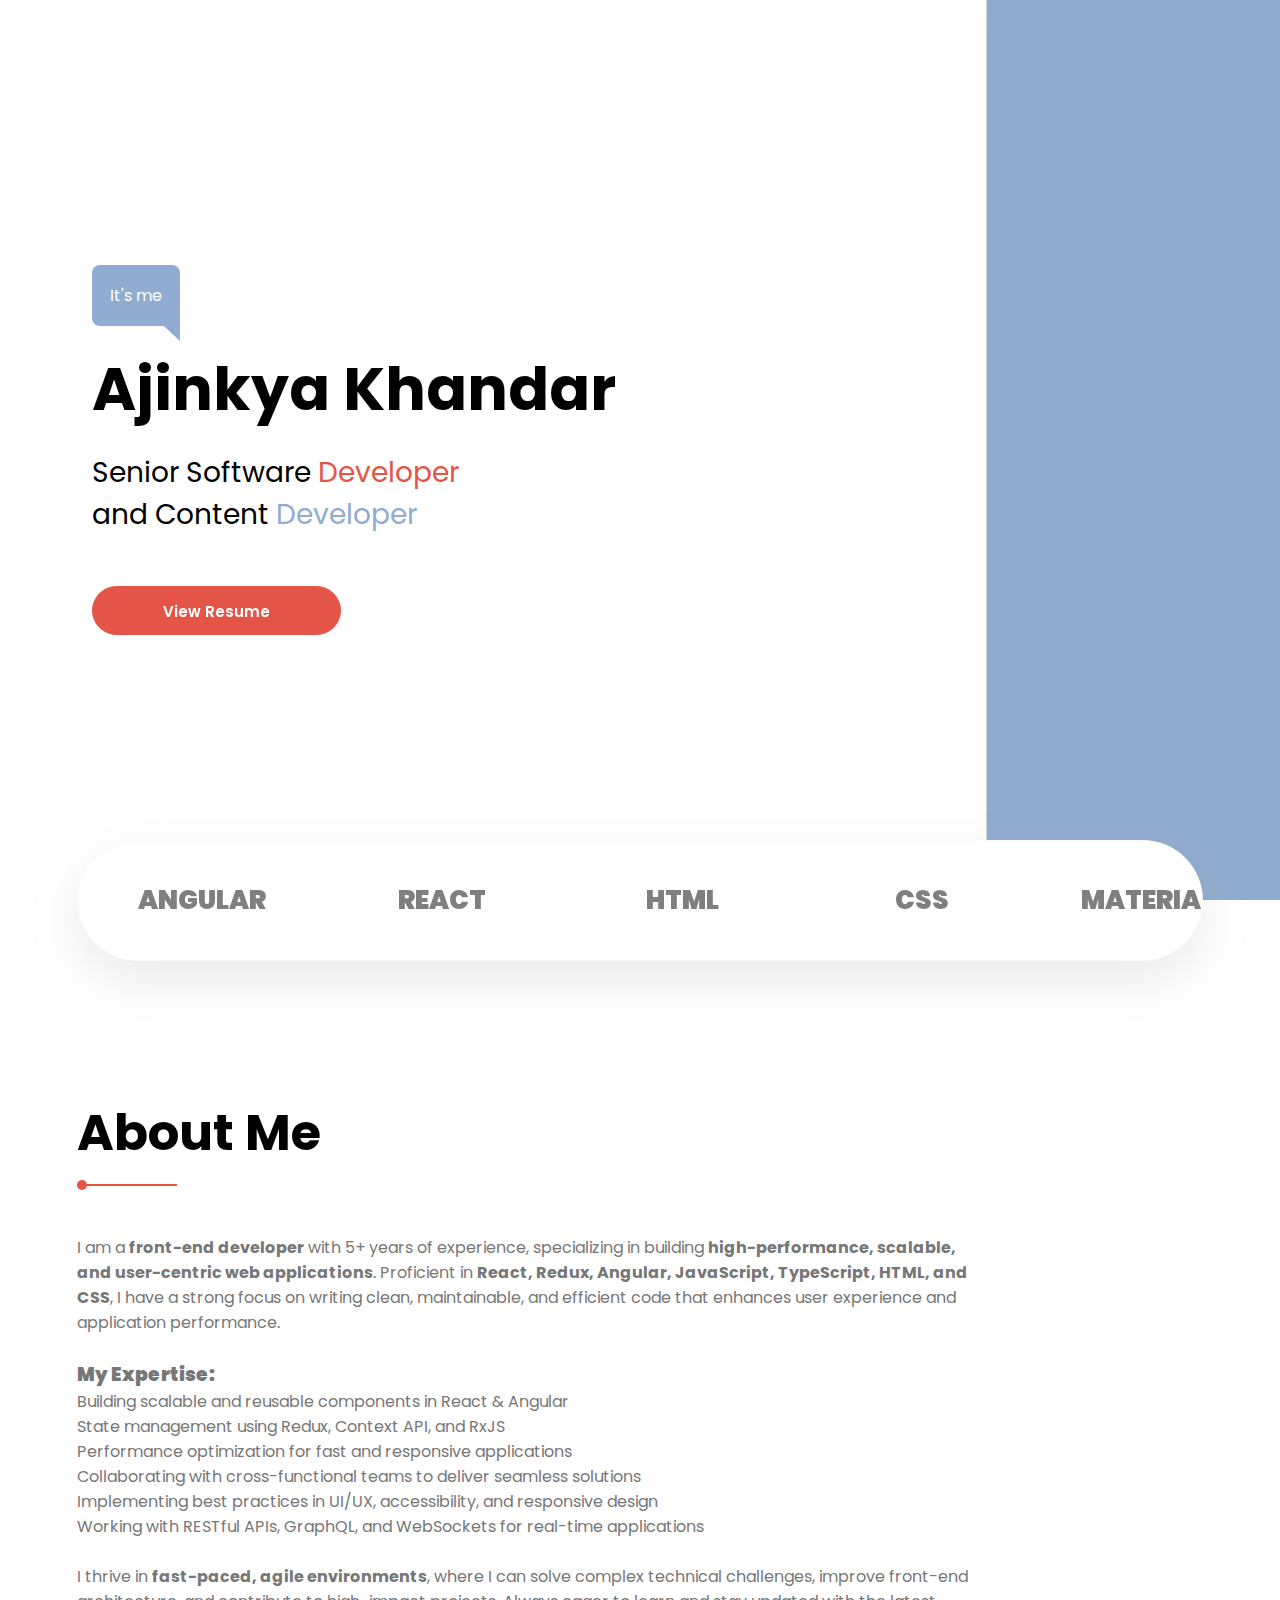
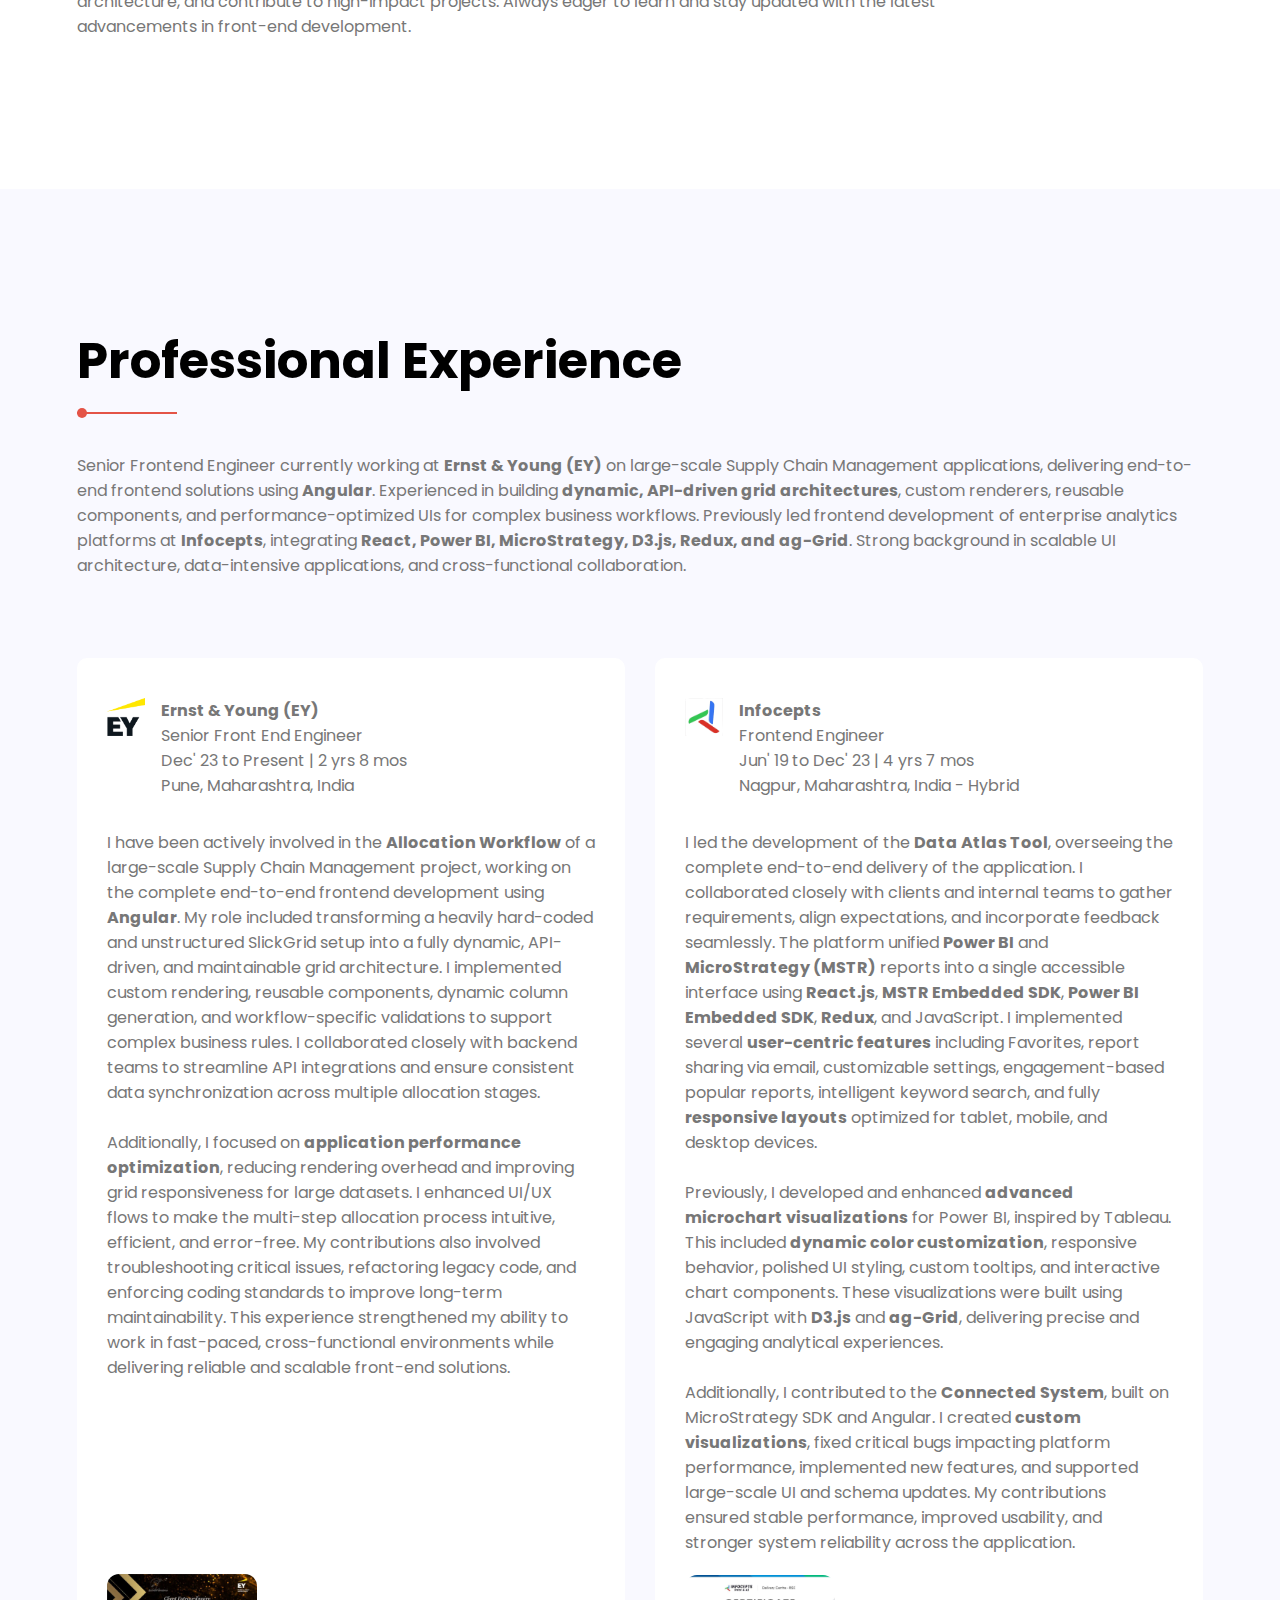
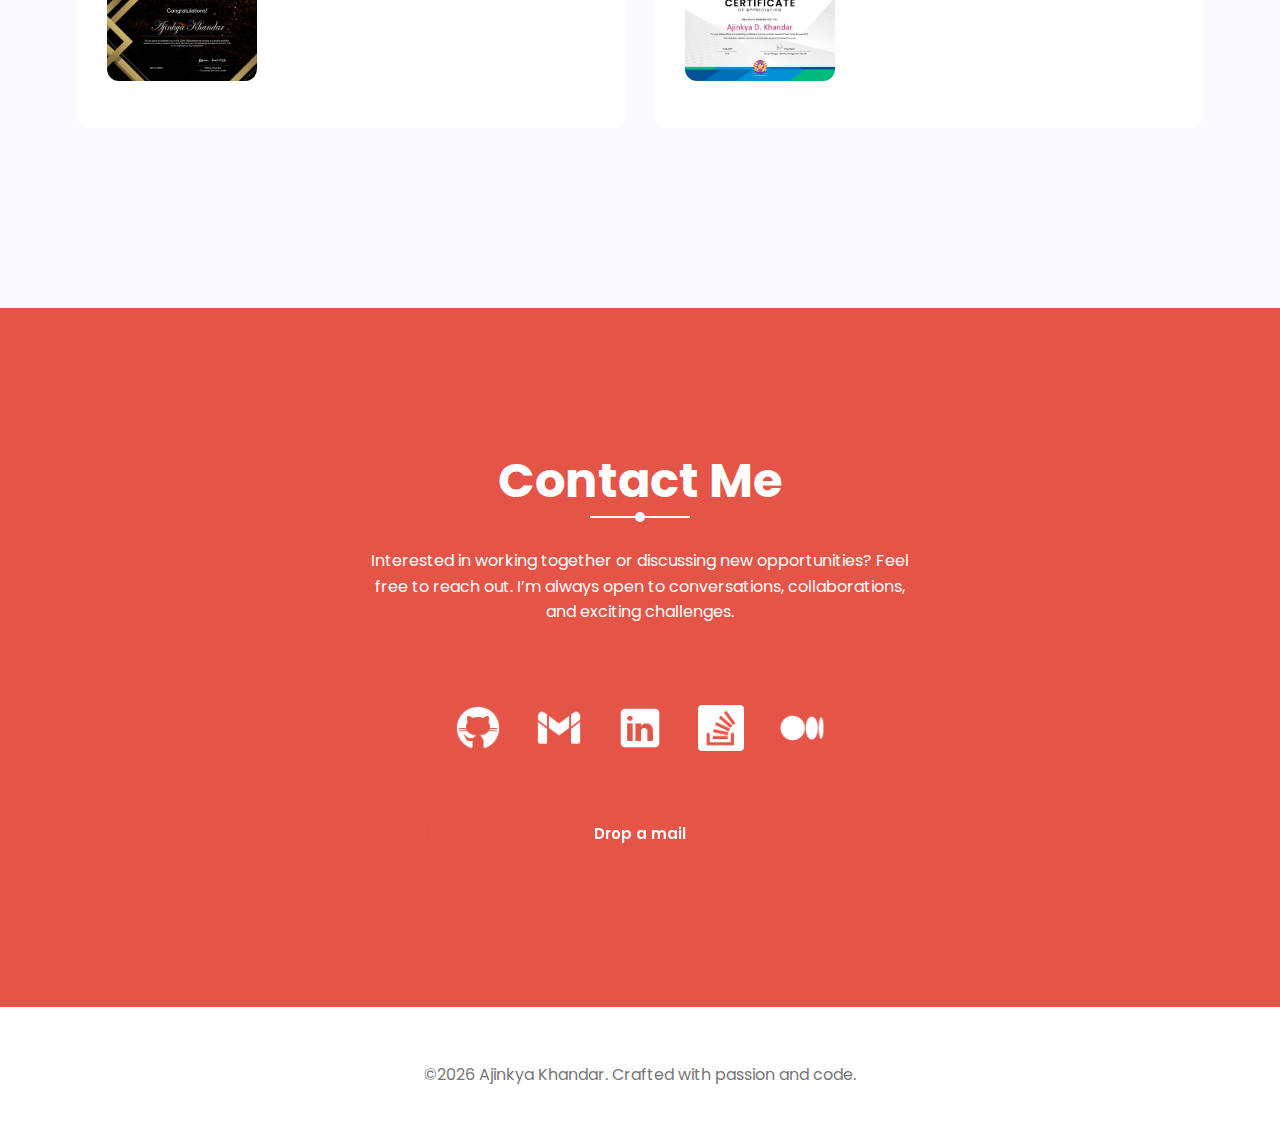
<file: index.html>
<!DOCTYPE html>
<html lang="en">

<head>
	<meta charset="UTF-8">
	<meta name="viewport" content="width=device-width, initial-scale=1.0">
	<!-- Font Family -->
	<!-- <link rel="preconnect" href="https://fonts.googleapis.com">
	<link rel="preconnect" href="https://fonts.gstatic.com" crossorigin>
	<link href="https://fonts.googleapis.com/css2?family=Cedarville+Cursive&family=Handlee&display=swap"
		rel="stylesheet"> -->
	<title>Ajinkya Khandar</title>
	<link rel="icon" href="./assets/favicon.ico" type="image/x-icon">

	<link href="https://fonts.googleapis.com/css2?family=Poppins:wght@100;200;300;400;500;600;700;800;900&display=swap"
		rel="stylesheet">

	<!-- Style Sheet -->
	<link rel="stylesheet" href="./css/Header.css" />
	<link rel="stylesheet" href="./css/Index.css" />
	<link rel="stylesheet" href="./css/Brand.css" />
	<link rel="stylesheet" href="./css/About.css" />
	<link rel="stylesheet" href="./css/Job.css" />
	<link rel="stylesheet" href="./css/Contact.css" />
	<link rel="stylesheet" href="./css/btn_animation.css" />

	<!-- Javascropt Files -->
	<script src="./script/animation.js"></script>
	<!-- GSAP -->
	<!-- <script defer src="https://cdnjs.cloudflare.com/ajax/libs/gsap/3.12.5/gsap.min.js"></script>
    <script defer src="https://cdnjs.cloudflare.com/ajax/libs/gsap/3.12.5/ScrollTrigger.min.js"></script>
	<script defer src="./script/gsap-animations.js"></script> -->

	<title>Document</title>
</head>

<body>
	<!-- Header -->
	<section class="home-banner-area">
		<div class="container">
			<div class="banner-content">
				<div class="me">It's me
				</div>
				<h1 class="wow">Ajinkya Khandar</h1>

				<div class="designation">
					Senior Software
					<span class="designer">Developer</span>
					and Content
					<span class="developer">Developer</span>
				</div>

				<a href="https://drive.google.com/file/d/1u7GvkKfrP6Xd6WEv1FZvdfN7YwJgW5SY/view?usp=sharing"
					class="primary-btn" target="_blank" data-text="View Resume">
					<span>V</span>
					<span>i</span>
					<span>e</span>
					<span>w</span>
					<span> </span>
					<span>R</span>
					<span>e</span>
					<span>s</span>
					<span>u</span>
					<span>m</span>
					<span>e</span>
				</a>
			</div>
			<div class="banner-img">
				<img class="img-fluid" src="./assets/banner-img-5.png" alt="">
			</div>
		</div>
	</section>

	<!-- Brand Area -->
	<section class="brands-area">
		<div class="container">
			<div class="brand-wrap">
				<div class="owl-stage">
					<div class="owl-item">ANGULAR</div>
					<div class="owl-item">REACT</div>
					<div class="owl-item">HTML</div>
					<div class="owl-item">CSS</div>
					<div class="owl-item">MATERIAL UI</div>
					<div class="owl-item">PRIMENG</div>
					<div class="owl-item">NODE.JS</div>
					<div class="owl-item">RXJS</div>
					<div class="owl-item">NGRX</div>
					<div class="owl-item">TAILWIND.CSS</div>
					<div class="owl-item">AG-GRID</div>
					<div class="owl-item">MSTR.SDK</div>
					<div class="owl-item">SLICKGRID</div>
					<div class="owl-item">HIGHCHARTS</div>
					<div class="owl-item">D3.JS</div>
					<div class="owl-item">POWERBI.SDK</div>
				</div>
			</div>
		</div>
	</section>

	<!-- About Area -->
	<section class="about-area section-gap">
		<div class="container">
			<div class="about-right">
				<div class="section-title">
					<h2>About Me</h2>
				</div>
				<div class="section-desc">
					<p class="job-subline">
						I am a <strong>front-end developer</strong> with 5+ years of experience,
						specializing in building <strong>high-performance, scalable, and user-centric web
							applications</strong>.
						Proficient in <strong>React, Redux, Angular, JavaScript, TypeScript, HTML, and CSS</strong>,
						I have a strong focus on writing clean, maintainable, and efficient code that enhances user
						experience and application performance.
					</p>
					<br />

					<h3><strong>My Expertise:</strong></h3>
					<ul>
						<li>Building scalable and reusable components in React & Angular</li>
						<li>State management using Redux, Context API, and RxJS</li>
						<li>Performance optimization for fast and responsive applications</li>
						<li>Collaborating with cross-functional teams to deliver seamless solutions</li>
						<li>Implementing best practices in UI/UX, accessibility, and responsive design</li>
						<li>Working with RESTful APIs, GraphQL, and WebSockets for real-time applications</li>
					</ul>

					<br />

					<p>
						I thrive in <strong>fast-paced, agile environments</strong>, where I can solve complex technical
						challenges,
						improve front-end architecture, and contribute to high-impact projects. Always eager to learn
						and stay updated
						with the latest advancements in front-end development.
					</p>
				</div>
			</div>
		</div>
	</section>

	<!-- Job History Area -->
	<section class="job-area section-gap ">
		<div class="container">
			<div class="job-wrap">
				<div class="section-title">
					<h2>Professional Experience</h2>
					<p> Senior Frontend Engineer currently working at <strong>Ernst &amp; Young (EY)</strong> on
						large-scale
						Supply Chain Management applications, delivering end-to-end frontend solutions using
						<strong>Angular</strong>. Experienced in building <strong>dynamic, API-driven grid
							architectures</strong>,
						custom renderers, reusable components, and performance-optimized UIs for complex business
						workflows.
						Previously led frontend development of enterprise analytics platforms at
						<strong>Infocepts</strong>,
						integrating <strong>React, Power BI, MicroStrategy, D3.js, Redux, and ag-Grid</strong>.
						Strong background in scalable UI architecture, data-intensive applications, and cross-functional
						collaboration.
					</p>
				</div>


				<div class="job-section">
					<div class="single-job">
						<div>
							<div class="single-job-top">
								<div class="top-left">
									<img src="./assets/EY_logo.png" alt="" class="experience-footer-company-logo" />
									<div class="job-desc">
										<h4>Ernst & Young (EY)</h4>
										<p>Senior Front End Engineer</p>
										<p id="exp1">Dec' 23 to Present</p>

										<p>Pune, Maharashtra, India</p>
									</div>
								</div>
								<div class="top-right">
									<!-- <a href="#" class="primary-btn" data-text="Dec' 23 to Present">
										<span>D</span>
										<span>e</span>
										<span>c</span>
										<span>'</span>
										<span>2</span>
										<span>3</span>
										<span> </span>
										<span>t</span>
										<span>o</span>
										<span> </span>
										<span>P</span>
										<span>r</span>
										<span>e</span>
										<span>s</span>
										<span>e</span>
										<span>n</span>
										<span>t</span>
									</a> -->
								</div>
							</div>
							<div class="job-footer">
								<span>
									I have been actively involved in the <strong>Allocation Workflow</strong> of a
									large-scale Supply Chain Management project, working on the complete end-to-end
									frontend
									development using <strong>Angular</strong>. My role included transforming a heavily
									hard-coded and unstructured SlickGrid setup into a fully dynamic, API-driven, and
									maintainable grid architecture. I implemented custom rendering, reusable components,
									dynamic column generation, and workflow-specific validations to support complex
									business
									rules. I collaborated closely with backend teams to streamline API integrations and
									ensure consistent data synchronization across multiple allocation stages.
									<br /><br />
									Additionally,
									I focused on <strong>application performance optimization</strong>, reducing
									rendering
									overhead and improving grid responsiveness for large datasets. I enhanced UI/UX
									flows to
									make the multi-step allocation process intuitive, efficient, and error-free. My
									contributions also involved troubleshooting critical issues, refactoring legacy
									code,
									and enforcing coding standards to improve long-term maintainability. This experience
									strengthened my ability to work in fast-paced, cross-functional environments while
									delivering reliable and scalable front-end solutions.
								</span>
							</div>
						</div>

						<a href="./assets/ey-certificate.jpg" target="_blank">
							<img src="./assets/ey-certificate.jpg" alt="Preview" class="preview-img" />
						</a>
					</div>

					<div class="single-job">
						<div class="single-job-top">
							<div class="top-left">
								<img src="./assets/InfoceptsLogo.png" alt="" class="experience-footer-company-logo" />
								<div class="job-desc">
									<h4>Infocepts</h4>
									<p>Frontend Engineer</p>
									<p id="exp2">Jun' 19 to Dec' 23</p>
									<p>Nagpur, Maharashtra, India - Hybrid</p>
								</div>
							</div>
							<div class="top-right">
								<!-- <a href="#" class="primary-btn" data-text="Jan' 21 to Dec' 23">
									<span>J</span>
									<span>a</span>
									<span>n</span>
									<span>'</span>
									<span>2</span>
									<span>1</span>
									<span> </span>
									<span>t</span>
									<span>o</span>
									<span> </span>
									<span>D</span>
									<span>e</span>
									<span>c</span>
									<span>'</span>
									<span>2</span>
									<span>3</span>
								</a> -->
							</div>
						</div>
						<div class="job-footer">
							<span>
								I led the development of the <strong>Data Atlas Tool</strong>, overseeing the complete
								end-to-end delivery of the application. I collaborated closely with clients and internal
								teams to gather requirements, align expectations, and incorporate feedback seamlessly.
								The platform unified <strong>Power BI</strong> and <strong>MicroStrategy (MSTR)</strong>
								reports into a single accessible interface using <strong>React.js</strong>, <strong>MSTR
									Embedded SDK</strong>, <strong>Power BI Embedded SDK</strong>,
								<strong>Redux</strong>, and JavaScript. I implemented several <strong>user-centric
									features</strong> including Favorites, report sharing via email, customizable
								settings, engagement-based popular reports, intelligent keyword search, and fully
								<strong>responsive layouts</strong> optimized for tablet, mobile, and desktop devices.
								<br /><br />
								Previously, I developed and enhanced <strong>advanced microchart visualizations</strong>
								for Power BI, inspired by Tableau. This included <strong>dynamic color
									customization</strong>, responsive behavior, polished UI styling, custom tooltips,
								and interactive chart components. These visualizations were built using JavaScript with
								<strong>D3.js</strong> and <strong>ag-Grid</strong>, delivering precise and engaging
								analytical experiences.
								<br /><br />
								Additionally, I contributed to the <strong>Connected System</strong>, built on
								MicroStrategy SDK and Angular. I created <strong>custom visualizations</strong>, fixed
								critical bugs impacting platform performance, implemented new features, and supported
								large-scale UI and schema updates. My contributions ensured stable performance, improved
								usability, and stronger system reliability across the application.
							</span>

							<div>
								<a href="./assets/infocepts-certificate.jpg" target="_blank">
									<img src="./assets/infocepts-certificate.jpg" alt="Preview" class="preview-img" />
								</a>
							</div>
						</div>
					</div>
				</div>
			</div>
		</div>
	</section>


	<!-- Tech Area -->
	<!-- <section class="section-gap">
		<div class="container">
			<div class="tech">
				<div>

					<img class="social-img-fluid" src="./assets/tech/angular.png" alt="angular">
					<img class="social-img-fluid" src="./assets/tech/react.png" alt="react">
					<img class="social-img-fluid" src="./assets/tech/nodejs.png" alt="nodejs">
					<img class="social-img-fluid" src="./assets/tech/rxjs.svg" alt="rxjs">
				</div>
				<div>

					<img class="social-img-fluid" src="./assets/tech/html5.png" alt="html5">
					<img class="social-img-fluid" src="./assets/tech/css3.png" alt="css3">
					<img class="social-img-fluid" src="./assets/tech/javascript.png" alt="javascript">
					<img class="social-img-fluid" src="./assets/tech/typescript.png" alt="typescript">
				</div>
				<div>

					<img class="social-img-fluid" src="./assets/tech/tailwind.png" alt="tailwind">
					<img class="social-img-fluid" src="./assets/tech/material.png" alt="material">
					<img class="social-img-fluid" src="./assets/tech/primeng.png" alt="primeng">
					<img class="social-img-fluid" src="./assets/tech/highcharts.png" alt="highcharts">
				</div>
				<div>
					<img class="social-img-fluid" src="./assets/tech/d3.svg.png" alt="d3">
					<img class="social-img-fluid" src="./assets/tech/aggrid.png" alt="aggrid">
					<img class="social-img-fluid" src="./assets/tech/slickgrid.png" alt="slickgrid">
					<img class="social-img-fluid" src="./assets/tech/powerbi.png" alt="powerbi">

				</div>
			</div>
		</div>
	</section> -->


	<!-- Contact Area -->
	<section class="contact-area section-gap">
		<div class="container">
			<div class="contact-main">
				<div class="contact-title">
					<h2>Contact Me</h2>
					<p>Interested in working together or discussing new opportunities? Feel free to reach out. I’m
						always open to conversations, collaborations, and exciting challenges.</p>
				</div>

				<div class="contact-subline">
					<div class="contact-box">
						<!-- <img class="social-img-fluid" src="./assets/social/github-logo-100.png" alt="github">
						<img class="social-img-fluid" src="./assets/social/gmail-100.png" alt="gmail">
						<img class="social-img-fluid" src="./assets/social/linkedin-100.png" alt="linkedin">
						<img class="social-img-fluid" src="./assets/social/medium-100.png" alt="medium">
						<img class="social-img-fluid" src="./assets/social/stack-overflow-100.png" alt="stack-overflow"> -->

						<a href="https://github.com/ajinkya-khandar" target="_blank" rel="noopener noreferrer">
							<img class="social-img-fluid" src="./assets/social/github-filled.png" alt="github">
						</a>

						<a href="mailto:khandarajinkya@gmail.com" target="_blank" rel="noopener noreferrer">
							<img class="social-img-fluid" src="./assets/social/gmail-filled.png" alt="gmail">
						</a>

						<a href="https://www.linkedin.com/in/ajinkya-khandar/" target="_blank"
							rel="noopener noreferrer">
							<img class="social-img-fluid" src="./assets/social/linkedin-filled.png" alt="linkedin">
						</a>

						<a href="https://stackoverflow.com/users/7654190/ajinkya-khandar" target="_blank"
							rel="noopener noreferrer">
							<img class="social-img-fluid" src="./assets/social/stack-overflow-filled.png"
								alt="stack-overflow">
						</a>

						<a href="https://medium.com/@khandarajinkya" target="_blank" rel="noopener noreferrer">
							<img class="social-img-fluid" src="./assets/social/medium-filled_3.png" alt="medium">
						</a>
					</div>
				</div>

				<a href="mailto:khandarajinkya@gmail.com" class="primary-btn btn-contact" data-text="Drop a mail">
					<span>k</span>
					<span>h</span>
					<span>a</span>
					<span>n</span>
					<span>d</span>
					<span>a</span>
					<span>r</span>
					<span>a</span>
					<span>j</span>
					<span>i</span>
					<span>n</span>
					<span>k</span>
					<span>y</span>
					<span>a</span>
					<span>@</span>
					<span>g</span>
					<span>m</span>
					<span>a</span>
					<span>i</span>
					<span>l</span>
					<span>.</span>
					<span>c</span>
					<span>o</span>
					<span>m</span>
				</a>
			</div>
	</section>

	<!-- Footer Area -->
	<section>
		<div class="footer-area">
			© <span id="year"></span>&nbsp;Ajinkya Khandar. Crafted with passion and code.
		</div>
	</section>
</body>

</html>
</file>
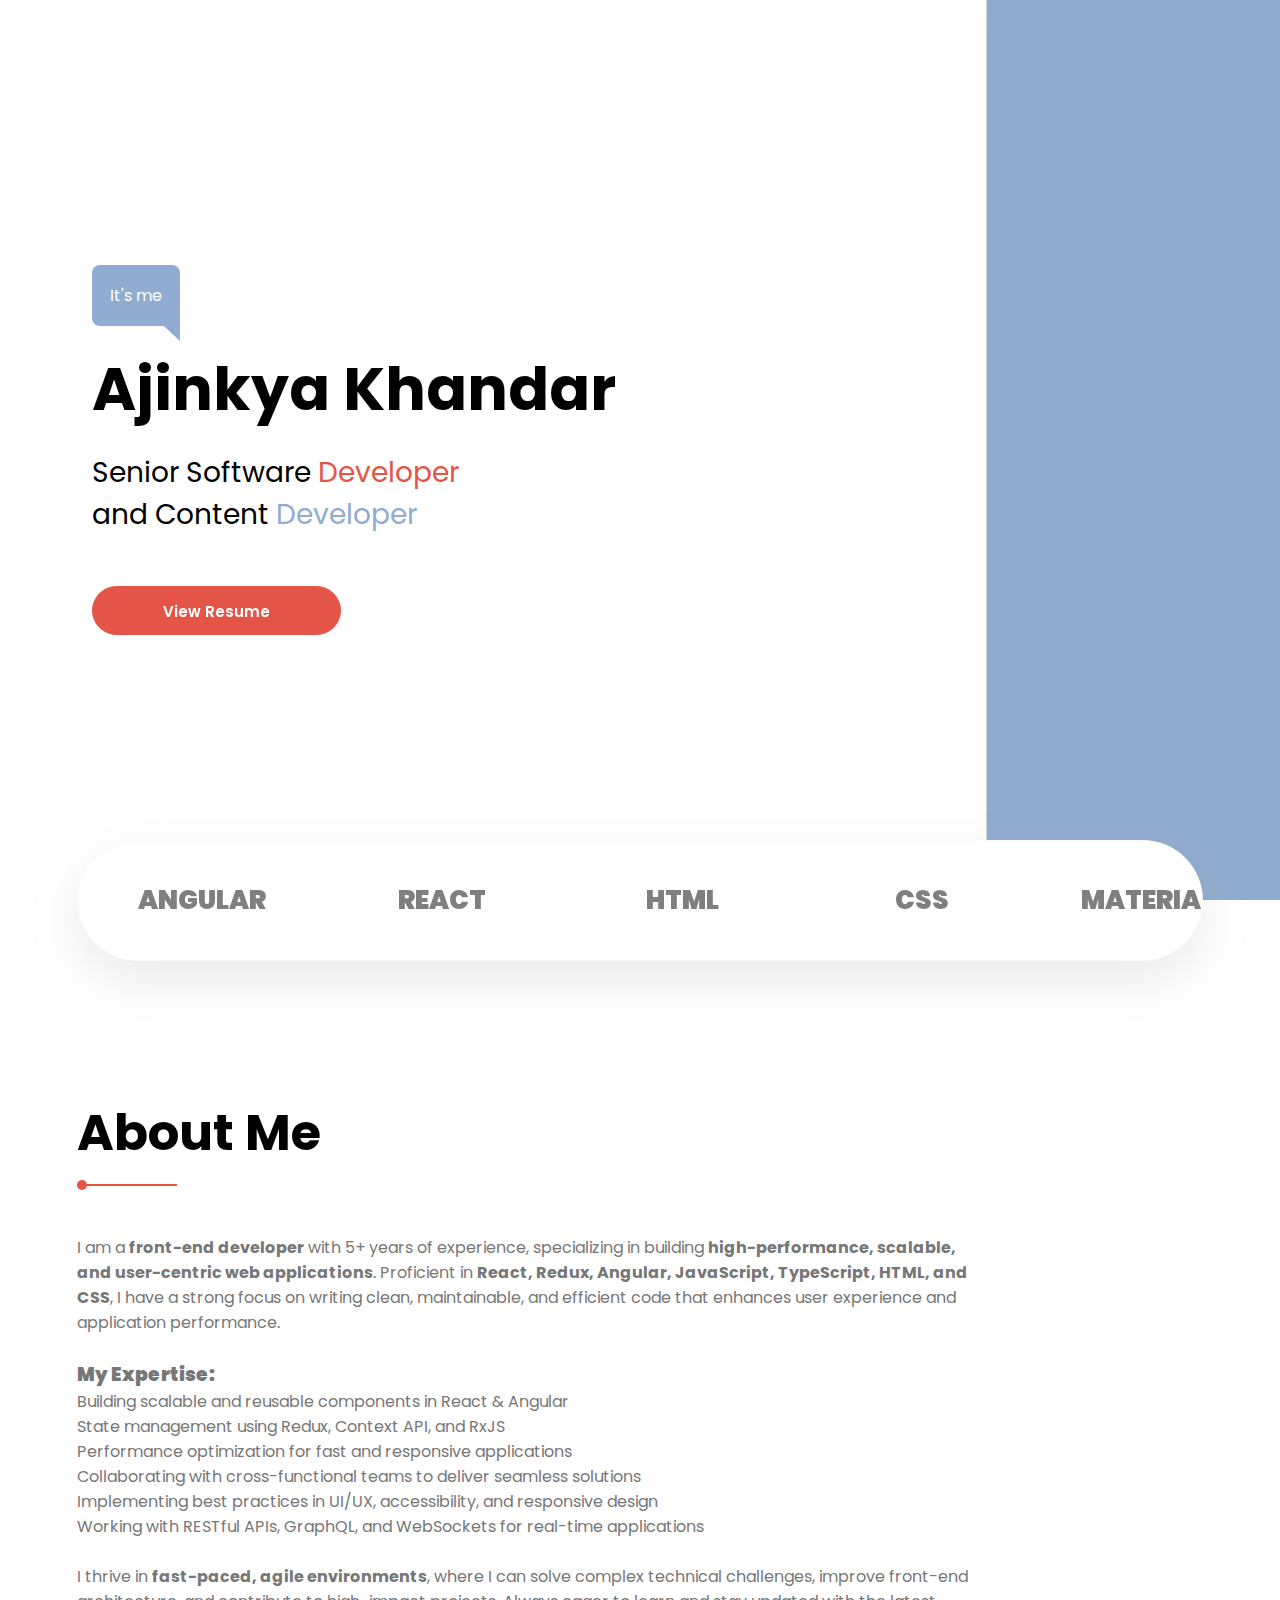
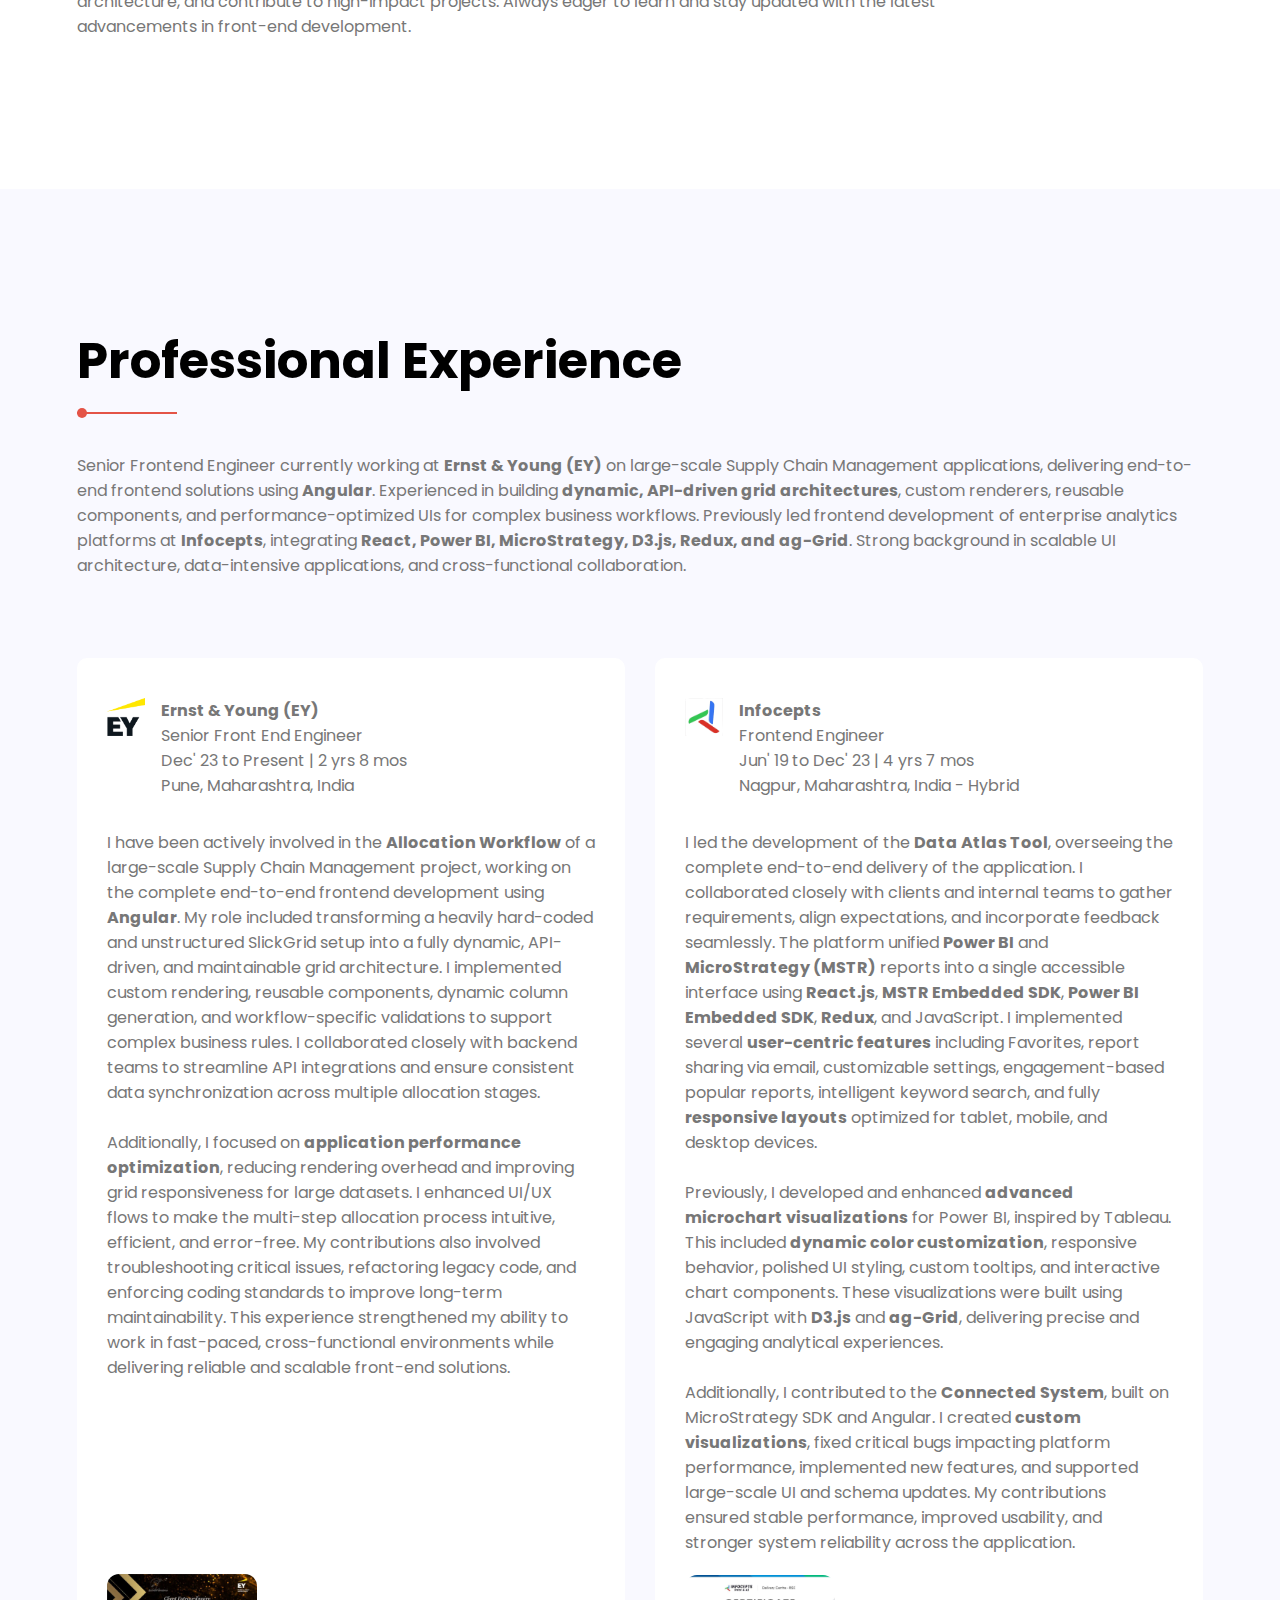
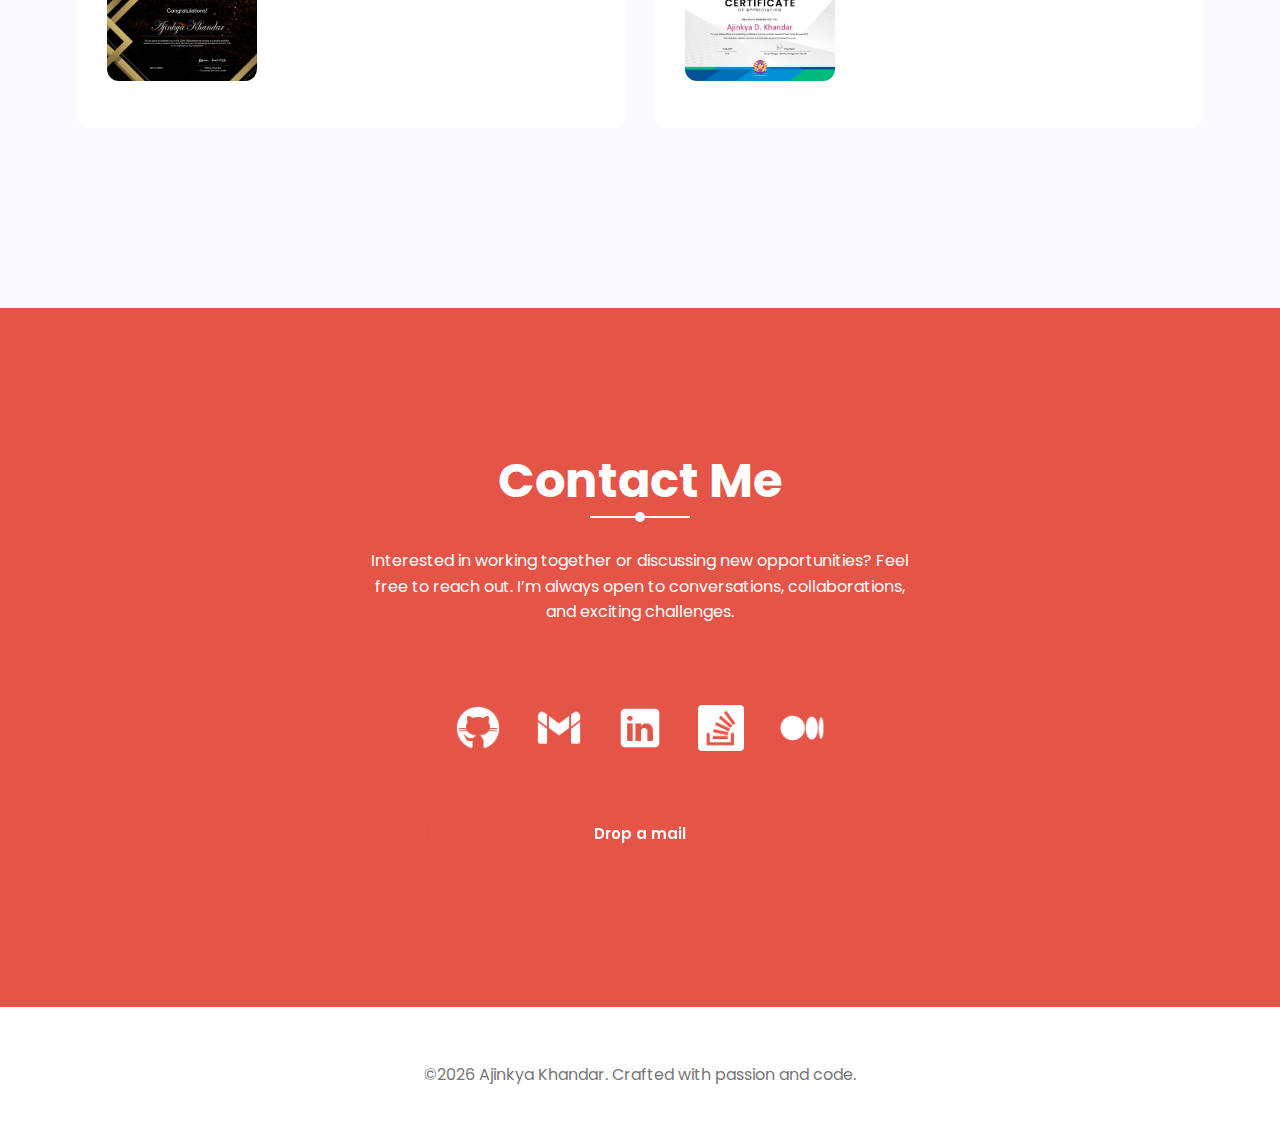
<file: personal-profile.html>
<!DOCTYPE html>
<html lang="en">

<head>
	<meta charset="UTF-8">
	<meta name="viewport" content="width=device-width, initial-scale=1.0">
	<!-- Font Family -->
	<!-- <link rel="preconnect" href="https://fonts.googleapis.com">
	<link rel="preconnect" href="https://fonts.gstatic.com" crossorigin>
	<link href="https://fonts.googleapis.com/css2?family=Cedarville+Cursive&family=Handlee&display=swap"
		rel="stylesheet"> -->
	<title>Ajinkya Khandar</title>
	<link rel="icon" href="./assets/favicon.ico" type="image/x-icon">

	<link href="https://fonts.googleapis.com/css2?family=Poppins:wght@100;200;300;400;500;600;700;800;900&display=swap"
		rel="stylesheet">

	<!-- Style Sheet -->
	<link rel="stylesheet" href="./css/Header.css" />
	<link rel="stylesheet" href="./css/Index.css" />
	<link rel="stylesheet" href="./css/Brand.css" />
	<link rel="stylesheet" href="./css/About.css" />
	<link rel="stylesheet" href="./css/Job.css" />
	<link rel="stylesheet" href="./css/Contact.css" />
	<link rel="stylesheet" href="./css/btn_animation.css" />

	<!-- Javascropt Files -->
	<script src="./script/animation.js"></script>
	<title>Document</title>
</head>

<body>
	<!-- Header -->
	<section class="home-banner-area">
		<div class="container">
			<div class="banner-content">
				<div class="me">It's me
				</div>
				<h1 class="wow">Ajinkya Khandar</h1>

				<div class="designation">
					Senior Software
					<span class="designer">Developer</span>
					and Content
					<span class="developer">Developer</span>
				</div>

				<a href="https://drive.google.com/file/d/1u7GvkKfrP6Xd6WEv1FZvdfN7YwJgW5SY/view?usp=sharing"
					class="primary-btn" target="_blank" data-text="View Resume">
					<span>V</span>
					<span>i</span>
					<span>e</span>
					<span>w</span>
					<span> </span>
					<span>R</span>
					<span>e</span>
					<span>s</span>
					<span>u</span>
					<span>m</span>
					<span>e</span>
				</a>
			</div>
			<div class="banner-img">
				<img class="img-fluid" src="./assets/banner-img-4.png" alt="">
			</div>
		</div>
	</section>

	<!-- Brand Area -->
	<section class="brands-area">
		<div class="container">
			<div class="brand-wrap">
				<div class="owl-stage">
					<div class="owl-item">ANGULAR</div>
					<div class="owl-item">REACT</div>
					<div class="owl-item">HTML</div>
					<div class="owl-item">CSS</div>
					<div class="owl-item">MATERIAL UI</div>
					<div class="owl-item">PRIMENG</div>
					<div class="owl-item">NODE.JS</div>
					<div class="owl-item">RXJS</div>
					<div class="owl-item">NGRX</div>
					<div class="owl-item">TAILWIND.CSS</div>
					<div class="owl-item">AG-GRID</div>
					<div class="owl-item">MSTR.SDK</div>
					<div class="owl-item">SLICKGRID</div>
					<div class="owl-item">HIGHCHARTS</div>
					<div class="owl-item">D3.JS</div>
					<div class="owl-item">POWERBI.SDK</div>
				</div>
			</div>
		</div>
	</section>

	<!-- About Area -->
	<section class="about-area section-gap">
		<div class="container">
			<div class="about-right">
				<div class="section-title">
					<h2>About Me</h2>
				</div>
				<div class="section-desc">
					<p class="job-subline">
						I am a <strong>front-end developer</strong> with 5+ years of experience,
						specializing in building <strong>high-performance, scalable, and user-centric web
							applications</strong>.
						Proficient in <strong>React, Redux, Angular, JavaScript, TypeScript, HTML, and CSS</strong>,
						I have a strong focus on writing clean, maintainable, and efficient code that enhances user
						experience and application performance.
					</p>
					<br />

					<h3><strong>My Expertise:</strong></h3>
					<ul>
						<li>Building scalable and reusable components in React & Angular</li>
						<li>State management using Redux, Context API, and RxJS</li>
						<li>Performance optimization for fast and responsive applications</li>
						<li>Collaborating with cross-functional teams to deliver seamless solutions</li>
						<li>Implementing best practices in UI/UX, accessibility, and responsive design</li>
						<li>Working with RESTful APIs, GraphQL, and WebSockets for real-time applications</li>
					</ul>

					<br />

					<p>
						I thrive in <strong>fast-paced, agile environments</strong>, where I can solve complex technical
						challenges,
						improve front-end architecture, and contribute to high-impact projects. Always eager to learn
						and stay updated
						with the latest advancements in front-end development.
					</p>
				</div>
			</div>
		</div>
	</section>

	<!-- Job History Area -->
	<section class="job-area section-gap ">
		<div class="container">
			<div class="job-wrap">
				<div class="section-title">
					<h2>Professional Experience</h2>
					<p> Senior Frontend Engineer currently working at <strong>Ernst &amp; Young (EY)</strong> on
						large-scale
						Supply Chain Management applications, delivering end-to-end frontend solutions using
						<strong>Angular</strong>. Experienced in building <strong>dynamic, API-driven grid
							architectures</strong>,
						custom renderers, reusable components, and performance-optimized UIs for complex business
						workflows.
						Previously led frontend development of enterprise analytics platforms at
						<strong>Infocepts</strong>,
						integrating <strong>React, Power BI, MicroStrategy, D3.js, Redux, and ag-Grid</strong>.
						Strong background in scalable UI architecture, data-intensive applications, and cross-functional
						collaboration.
					</p>
				</div>


				<div class="job-section">
					<div class="single-job">
						<div>
							<div class="single-job-top">
								<div class="top-left">
									<img src="./assets/EY_logo.png" alt="" class="experience-footer-company-logo" />
									<div>
										<h4>Ernst & Young (EY)</h4>
										<p>Senior Front End Engineer</p>
										<p id="exp1">Dec' 23 to Present</p>

										<p>Pune, Maharashtra, India</p>
									</div>
								</div>
								<div class="top-right">
									<!-- <a href="#" class="primary-btn" data-text="Dec' 23 to Present">
										<span>D</span>
										<span>e</span>
										<span>c</span>
										<span>'</span>
										<span>2</span>
										<span>3</span>
										<span> </span>
										<span>t</span>
										<span>o</span>
										<span> </span>
										<span>P</span>
										<span>r</span>
										<span>e</span>
										<span>s</span>
										<span>e</span>
										<span>n</span>
										<span>t</span>
									</a> -->
								</div>
							</div>
							<div class="job-footer">
								<span>
									I have been actively involved in the <strong>Allocation Workflow</strong> of a
									large-scale Supply Chain Management project, working on the complete end-to-end
									frontend
									development using <strong>Angular</strong>. My role included transforming a heavily
									hard-coded and unstructured SlickGrid setup into a fully dynamic, API-driven, and
									maintainable grid architecture. I implemented custom rendering, reusable components,
									dynamic column generation, and workflow-specific validations to support complex
									business
									rules. I collaborated closely with backend teams to streamline API integrations and
									ensure consistent data synchronization across multiple allocation stages.
									<br /><br />
									Additionally,
									I focused on <strong>application performance optimization</strong>, reducing
									rendering
									overhead and improving grid responsiveness for large datasets. I enhanced UI/UX
									flows to
									make the multi-step allocation process intuitive, efficient, and error-free. My
									contributions also involved troubleshooting critical issues, refactoring legacy
									code,
									and enforcing coding standards to improve long-term maintainability. This experience
									strengthened my ability to work in fast-paced, cross-functional environments while
									delivering reliable and scalable front-end solutions.
								</span>
							</div>
						</div>

						<a href="./assets/ey-certificate.jpg" target="_blank">
							<img src="./assets/ey-certificate.jpg" alt="Preview" class="preview-img" />
						</a>
					</div>

					<div class="single-job">
						<div class="single-job-top">
							<div class="top-left">
								<img src="./assets/InfoceptsLogo.png" alt="" class="experience-footer-company-logo" />
								<div>
									<h4>Infocepts</h4>
									<p>Frontend Engineer</p>
									<p id="exp2">Jun' 19 to Dec' 23</p>
									<p>Nagpur, Maharashtra, India - Hybrid</p>
								</div>
							</div>
							<div class="top-right">
								<!-- <a href="#" class="primary-btn" data-text="Jan' 21 to Dec' 23">
									<span>J</span>
									<span>a</span>
									<span>n</span>
									<span>'</span>
									<span>2</span>
									<span>1</span>
									<span> </span>
									<span>t</span>
									<span>o</span>
									<span> </span>
									<span>D</span>
									<span>e</span>
									<span>c</span>
									<span>'</span>
									<span>2</span>
									<span>3</span>
								</a> -->
							</div>
						</div>
						<div class="job-footer">
							<span>
								I led the development of the <strong>Data Atlas Tool</strong>, overseeing the complete
								end-to-end delivery of the application. I collaborated closely with clients and internal
								teams to gather requirements, align expectations, and incorporate feedback seamlessly.
								The platform unified <strong>Power BI</strong> and <strong>MicroStrategy (MSTR)</strong>
								reports into a single accessible interface using <strong>React.js</strong>, <strong>MSTR
									Embedded SDK</strong>, <strong>Power BI Embedded SDK</strong>,
								<strong>Redux</strong>, and JavaScript. I implemented several <strong>user-centric
									features</strong> including Favorites, report sharing via email, customizable
								settings, engagement-based popular reports, intelligent keyword search, and fully
								<strong>responsive layouts</strong> optimized for tablet, mobile, and desktop devices.
								<br /><br />
								Previously, I developed and enhanced <strong>advanced microchart visualizations</strong>
								for Power BI, inspired by Tableau. This included <strong>dynamic color
									customization</strong>, responsive behavior, polished UI styling, custom tooltips,
								and interactive chart components. These visualizations were built using JavaScript with
								<strong>D3.js</strong> and <strong>ag-Grid</strong>, delivering precise and engaging
								analytical experiences.
								<br /><br />
								Additionally, I contributed to the <strong>Connected System</strong>, built on
								MicroStrategy SDK and Angular. I created <strong>custom visualizations</strong>, fixed
								critical bugs impacting platform performance, implemented new features, and supported
								large-scale UI and schema updates. My contributions ensured stable performance, improved
								usability, and stronger system reliability across the application.
							</span>

							<div>
								<a href="./assets/infocepts-certificate.jpg" target="_blank">
									<img src="./assets/infocepts-certificate.jpg" alt="Preview" class="preview-img" />
								</a>
							</div>
						</div>
					</div>
				</div>
			</div>
		</div>
	</section>

	<!-- Contact Area -->
	<section class="contact-area section-gap">
		<div class="container">
			<div class="contact-main">
				<div class="contact-title">
					<h2>Contact Me</h2>
					<p>Interested in working together or discussing new opportunities? Feel free to reach out. I’m
						always open to conversations, collaborations, and exciting challenges.</p>
				</div>

				<div class="contact-subline">
					<div class="contact-box">
						<!-- <img class="social-img-fluid" src="./assets/social/github-logo-100.png" alt="github">
						<img class="social-img-fluid" src="./assets/social/gmail-100.png" alt="gmail">
						<img class="social-img-fluid" src="./assets/social/linkedin-100.png" alt="linkedin">
						<img class="social-img-fluid" src="./assets/social/medium-100.png" alt="medium">
						<img class="social-img-fluid" src="./assets/social/stack-overflow-100.png" alt="stack-overflow"> -->

						<a href="https://github.com/ajinkya-khandar" target="_blank" rel="noopener noreferrer">
							<img class="social-img-fluid" src="./assets/social/github-filled.png" alt="github">
						</a>

						<a href="mailto:khandarajinkya@gmail.com" target="_blank" rel="noopener noreferrer">
							<img class="social-img-fluid" src="./assets/social/gmail-filled.png" alt="gmail">
						</a>

						<a href="https://www.linkedin.com/in/ajinkya-khandar/" target="_blank"
							rel="noopener noreferrer">
							<img class="social-img-fluid" src="./assets/social/linkedin-filled.png" alt="linkedin">
						</a>

						<a href="https://stackoverflow.com/users/7654190/ajinkya-khandar" target="_blank"
							rel="noopener noreferrer">
							<img class="social-img-fluid" src="./assets/social/stack-overflow-filled.png"
								alt="stack-overflow">
						</a>

						<a href="https://medium.com/@khandarajinkya" target="_blank" rel="noopener noreferrer">
							<img class="social-img-fluid" src="./assets/social/medium-filled_3.png" alt="medium">
						</a>
					</div>
				</div>

				<a href="mailto:khandarajinkya@gmail.com" class="primary-btn btn-contact" data-text="Drop a mail">
					<span>k</span>
					<span>h</span>
					<span>a</span>
					<span>n</span>
					<span>d</span>
					<span>a</span>
					<span>r</span>
					<span>a</span>
					<span>j</span>
					<span>i</span>
					<span>n</span>
					<span>k</span>
					<span>y</span>
					<span>a</span>
					<span>@</span>
					<span>g</span>
					<span>m</span>
					<span>a</span>
					<span>i</span>
					<span>l</span>
					<span>.</span>
					<span>c</span>
					<span>o</span>
					<span>m</span>
				</a>
			</div>
	</section>

	<!-- Footer Area -->
	<section>
		<div class="footer-area">
			© <span id="year"></span>&nbsp;Ajinkya Khandar. Crafted with passion and code.
		</div>
	</section>
</body>

</html>
</file>
<file: css/Header.css>
.home-banner-area {
    background: url(../assets/banner-bg.jpg.webp) center;
    background-size: cover;
    height: 100vh;
}

.container {
    display: flex;
    height: 100%;
    padding: 0px 5%;
}

.banner-content {
    /* border: 1px solid; */
    flex: 1;
    padding: 15px;
    align-self: center;
}

.brand-wrap {
    cursor: grab;
}

.banner-content .me {
    background: #90acd1;
    padding: 18px;
    display: inline-block;
    color: #fff;
    font-size: 16px;
    border-radius: 8px;
    position: relative;
}

.banner-content .me:after {
    content: '';
    position: absolute;
    right: 0;
    bottom: -15px;
    width: 0;
    height: 0;
    border-left: 26px solid transparent;
    border-right: 0px solid transparent;
    border-top: 24px solid #90acd1;
}

.banner-content h1 {
    font-size: 60px;
    font-weight: 700;
    line-height: 66px;
    margin-top: 30px;
    margin-bottom: 30px;
}

.banner-content .designation .designer {
    color: #e45447;
}

.banner-content .designation .developer {
    color: #90acd1;
}

.banner-content .designation {
    max-width: 390px;
    font-size: 30px;
    font-weight: 400;
    line-height: 42px;
    margin-bottom: 50px;
}

.banner-img {
    flex: 1;
    text-align: center;
    align-self: center;
}

.banner-img img {
    max-width: 80%;
}

.img-fluid {}

.primary-btn span {
    display: inline-block;
    padding: 12px 0;
    opacity: 0;
    color: #fff;
    -webkit-transform: translate3d(10, 10px, 0);
    -moz-transform: translate3d(10, 10px, 0);
    -ms-transform: translate3d(10, 10px, 0);
    -o-transform: translate3d(10, 10px, 0);
    transform: translate3d(10, 10px, 0);
    -webkit-transition: all 0.3s 
ease 0s;
    -moz-transition: all 0.3s ease 0s;
    -o-transition: all 0.3s ease 0s;
    transition: all 0.3s 
ease 0s;
    -webkit-transition-timing-function: 
cubic-bezier(0.75, 0, 0.125, 1);
    -moz-transition-timing-function: cubic-bezier(0.75, 0, 0.125, 1);
    -o-transition-timing-function: cubic-bezier(0.75, 0, 0.125, 1);
    transition-timing-function: 
cubic-bezier(0.75, 0, 0.125, 1);
}

a {
    text-decoration: none;
    outline: 0;
}

.primary-btn:hover {
    background: #fff;
    border: 1px solid #e45447;
}

.primary-btn:hover span {
    opacity: 1;
    color: #e45447;
    -webkit-transform: translate3d(0, 0, 0);
    -moz-transform: translate3d(0, 0, 0);
    -ms-transform: translate3d(0, 0, 0);
    -o-transform: translate3d(0, 0, 0);
    transform: translate3d(0, 0, 0);
}

.primary-btn {
    color: #fff;
    padding: 0 52px;
    background: #e45447;
    overflow: hidden;
    border-radius: 40px;
    font-size: 15px;
    font-weight: 600;
    display: inline-block;
    border: 1px solid #e45447;
    vertical-align: middle;
    position: relative;
    z-index: 1;
    cursor: pointer;
    text-align: center;
    -webkit-backface-visibility: hidden;
    -moz-backface-visibility: hidden;
    backface-visibility: hidden;
    -webkit-transition: all 0.3s ease 0s;
    -moz-transition: all 0.3s ease 0s;
    -o-transition: all 0.3s ease 0s;
    transition: all 0.3s ease 0s;
}

.primary-btn:before {
    content: attr(data-text);
    position: absolute;
    top: 0;
    left: 0;
    width: 100%;
    height: 100%;
    padding: 13px 0;
    -webkit-transition: all 0.3s ease 0s;
    -moz-transition: all 0.3s ease 0s;
    -o-transition: all 0.3s ease 0s;
    transition: all 0.3s ease 0s;
    -webkit-transition-timing-function:
        cubic-bezier(0.75, 0, 0.125, 1);
    -moz-transition-timing-function: cubic-bezier(0.75, 0, 0.125, 1);
    -o-transition-timing-function: cubic-bezier(0.75, 0, 0.125, 1);
    transition-timing-function:
        cubic-bezier(0.75, 0, 0.125, 1);
    color: #fff;
}

/* Extra Small (mobile) */
@media (width <=734px) {
    .home-banner-area {
        /* border: 2px solid #ff3b30; */
    }

    .banner-content .designation {
        max-width: 340px;
        font-size: 22px;
    }

    .container {
        padding: 0px 15px;
    }

    .brand-wrap {
        margin-top: -40px !important;
        padding: 18px 14px !important;
    }

    .banner-img {
        display: none;
    }

    .banner-content h1 {
        font-size: 45px;
    }

    .banner-content .designation {
        max-width: 300px;
        font-size: 24px;
    }
}

/* Small (portrait tablet) */
@media (734px < width <=1068px) {
    .home-banner-area {
        /* border: 2px solid purple; */
    }

    .banner-img {
        display: none;
    }

    .container {
        padding: 0px 14%;
    }

    .banner-content .designation {
        font-size: 28px;
    }

    .brand-wrap {
        margin-top: -55px !important;
        padding: 30px 14px !important;
    }

    .banner-content h1 {
        font-size: 45px;
    }
}

/* Medium (tablet landscape / small laptop) */
@media (1068px < width <=1280px) {
    .home-banner-area {
        /* border: 2px solid #ffcc00; */
    }

    
    .banner-img {
        display: none;
    }

    .container {
        padding: 0px 6%;
    }


    .banner-img img {
        max-width: 70%;
    }

    .banner-img {
        position: relative;
        text-align: center;
        bottom: -150px;
    }

    .banner-content .designation {
        font-size: 28px;
    }

    .brand-wrap {
        margin-top: -60px !important;
        padding: 40px 14px !important;
    }

}

/* Large desktop */
@media (1280px < width <=1440px) {
    .home-banner-area {
        /* border: 4px solid pink; */
    }

    .banner-img img {
        max-width: 70%;
    }

    .banner-img {
        position: relative;
        bottom: -120px;
    }

    .brand-wrap {
        margin-top: -85px;
    }

}

/* X-Large desktop */
@media (1440px < width <=1920px) {
    .home-banner-area {
        /* border: 4px solid red; */
    }

    .banner-img img {
        max-width: 64%;
    }

    .banner-img {
        position: relative;
        bottom: -80px;
    }

    .banner-content h1 {
        font-size: 80px;
        margin-top: 50px;
        margin-bottom: 50px;
    }

    .banner-content .designation {
        max-width: 520px;
        font-size: 32px;
    }

    .primary-btn {
        font-size: 22px;
    }

    .banner-content .me {
        padding: 22px;
    }

    .brand-wrap {
        margin-top: -85px !important;
    }

    .banner-img img {
        max-width: 56%;
    }

    .banner-img {
        position: relative;
        bottom: -70px;
    }
}

/* Ultra wide / 4K+ */
@media (width >=1921px) {
    .home-banner-area {
        /* border: 4px solid green; */
    }

    .banner-content h1 {
        font-size: 90px;
        margin-top: 50px;
        margin-bottom: 50px;
    }

    .banner-content .designation {
        max-width: 550px;
        font-size: 36px;
    }

    .primary-btn {
        font-size: 22px;
    }

    .banner-content .me {
        padding: 22px;
    }

    .brand-wrap {
        margin-top: -85px !important;
    }

    .banner-img img {
        max-width: 50%;
    }

    .banner-img {
        position: relative;
        text-align: center;
        bottom: -70px;
    }

}
</file>
<file: css/Index.css>
* {
    margin: 0;
    padding: 0;
    box-sizing: border-box;
}

html {
  scroll-behavior: smooth;
}

body {
    /* font-family: -apple-system, BlinkMacSystemFont, "SF Pro Display", "SF Pro Text", "Helvetica Neue", Helvetica, Arial, sans-serif; */
  font-family: "Poppins", sans-serif;

}
</file>
<file: css/Brand.css>
.brand-wrap {
    margin-top: -75px;
    border-radius: 100px;
    padding: 64px 14px;
    width: 100%;
    position: relative;
    overflow: hidden;
    background: white;
    z-index: 2;
    box-shadow: 0px 20px 50px rgba(153, 153, 153, 0.2);
    border: 1px solid rgba(214, 214, 214, 0.11);
}

/* Track */
.owl-stage {
    display: flex;
    transition: transform 0.25s ease;
    will-change: transform;
    -webkit-backface-visibility: hidden;
    backface-visibility: hidden;
    -webkit-tap-highlight-color: transparent;
}

/* Single item */
.owl-item {
    font-family: "Poppins", sans-serif;
    font-weight: 400;
    font-style: normal;
    font-size: 26px;
    font-weight: 900;
    width: 200px;
    flex-shrink: 0;
    margin-right: 20px;
    /* filter: grayscale(100%); */
    opacity: .5;
    user-select: none;
    text-align: center;
}

.owl-item:nth-child(1):hover {
    color: #e63946;
    /* Red */
}

.owl-item:nth-child(2):hover {
    color: #457b9d;
    /* Blue */
}

.owl-item:nth-child(3):hover {
    color: #2a9d8f;
    /* Teal */
}

.owl-item:nth-child(4):hover {
    color: #f4a261;
    /* Orange */
}

.owl-item:nth-child(5):hover {
    color: #e9c46a;
    /* Yellow */
}

.owl-item:nth-child(6):hover {
    color: #9d4edd;
    /* Purple */
}

.owl-item:nth-child(7):hover {
    color: #ff006e;
    /* Pink */
}

.owl-item:nth-child(8):hover {
    color: #00b4d8;
    /* Sky Blue */
}

.owl-item:nth-child(9):hover {
    color: #6a994e;
    /* Green */
}

.owl-item:nth-child(10):hover {
    color: #ff9f1c;
    /* Soft Orange */
}

.owl-item:nth-child(11):hover {
    color: #d62828;
    /* Deep Red */
}

.owl-item:nth-child(12):hover {
    color: #3a0ca3;
    /* Dark Purple */
}

.owl-item:nth-child(13):hover {
    color: #7209b7;
    /* Violet */
}

.owl-item:nth-child(14):hover {
    color: #118ab2;
    /* Cool Blue */
}

@media (width <=734px) {
    .brand-wrap {
        /* border: 2px solid red; */
    }

    .owl-item {
        width: 100%;
    }
}

/* Small (portrait tablet) */
@media (734px < width <=1068px) {
    .brand-wrap {
        /* border: 2px solid purple; */
    }

    .owl-item {
        width: 50%;
    }
}

/* Medium (tablet landscape / small laptop) */
@media (1068px < width <=1280px) {
    .brand-wrap {
        /* border: 2px solid #ffcc00; */
    }

    .owl-item {
        width: 220px;
    }
}

/* Large desktop */
@media (1280px < width <=1440px) {
    .brand-wrap {
        /* border: 4px solid pink; */
    }
}

/* X-Large desktop */
@media (1440px < width <=1920px) {
    .brand-wrap {
        /* border: 4px solid red; */
    }
}

/* Ultra wide / 4K+ */
@media (width >=1921px) {
    .brand-wrap {
        /* border: 4px solid green; */
    }
}
</file>
<file: css/About.css>
.section-gap {
    padding: 150px 0;
}

.section-title h2 {
    font-size: 48px;
    font-weight: 700;
    margin-bottom: 70px;
    text-transform: capitalize;
    position: relative;
    line-height: 44px;
}

.section-desc {
    color: #777777;
}

ul {
    list-style-type: none;
}

.about-right {
    max-width: 70%;
}

.section-title h2:before {
    content: '';
    position: absolute;
    left: 0;
    bottom: -35px;
    width: 10px;
    height: 10px;
    background: #e45447;
    border-radius: 7px;
}

.section-title h2:after {
    content: '';
    position: absolute;
    left: 0;
    bottom: -31px;
    width: 100px;
    height: 2px;
    background: #e45447;
}

/* Extra Small (mobile) */
@media (width <=734px) {
    .section-gap {
        /* border: 2px solid #ff3b30; */
    }

    .section-title h2 {
        font-size: 30px;
        margin-bottom: 30px;
    }

    .about-right {
        font-size: 15px;
        max-width: 100%;

    }

    .section-gap {
        padding: 60px 0;
    }

    .section-title h2:after {
        bottom: -11px;
    }

    .section-title h2:before {
        bottom: -15px;
    }
}

/* Small (portrait tablet) */
@media (734px < width <=1068px) {
    .section-gap {
        /* border: 2px solid purple; */
    }

    .about-right {
        max-width: 100%;
    }

    .section-gap {
        padding: 60px 0;
    }

    .section-title h2:after {
        bottom: -11px;
    }

    .section-title h2:before {
        bottom: -15px;
    }

    .section-title h2 {
        margin-bottom: 30px;
        font-size: 30px;
    }
    .section-desc {
        font-size: 15px;
    }
}

/* Medium (tablet landscape / small laptop) */
@media (1068px < width <=1280px) {
    .section-gap {
        /* border: 2px solid #ffcc00; */
    }

    .about-right {
        max-width: 80%;
    }

    .section-title h2 {
        font-size: 50px;
    }

}

/* Large desktop */
@media (1280px < width <=1440px) {
    .section-gap {
        /* border: 4px solid pink; */
    }


    .section-title h2 {
        font-size: 50px;
    }

    .section-desc {
        font-size: 18px;
    }
}

/* X-Large desktop */
@media (1440px < width <=1920px) {
    .section-gap {
        /* border: 4px solid red; */
    }

    .section-title h2 {
        font-size: 60px;
    }

    .section-desc {
        font-size: 20px;
    }
}

/* Ultra wide / 4K+ */
@media (width >=1921px) {
    .section-gap {
        /* border: 4px solid green; */
    }

    .section-title h2 {
        font-size: 60px;
    }

    .section-desc {
        font-size: 20px;
    }
}
</file>
<file: css/Job.css>
.section-title {
    margin-bottom: 80px;
}

.job-area {
    background: #f9f9ff;
}

/* Job Card */
.single-job {
 background-color: white;
    flex: 1 1 calc(33.33% - 30px);
    padding: 40px 30px;
    border-radius: 10px;
    margin-bottom: 30px;
    justify-content: space-between;
    transition: all 0.3s ease;
    display: flex;
    flex-direction: column;
}

.single-job:hover {
    background: #90acd1;
    cursor: pointer;
    color: #fff;
}

/* Top section */
.single-job-top {
    display: flex;
    justify-content: space-between;
    margin-bottom: 2rem;
}

.top-right .primary-btn {
    padding: 0px;
}

.top-right {
    align-self: end;
}

.top-left {
    margin-top: 0;
    display: flex;
    column-gap: 16px;
}

/* Job Wrapper */
.job-section {
    display: flex;
    flex-wrap: wrap;
    /* WRAP FIX */
    column-gap: 30px;
    /* Horizontal spacing */
    row-gap: 30px;
    /* Vertical spacing */
    color: #777777;
    justify-content: flex-start;
    /* FIXED: allows wrapping */
}

.section-title p {
    color: #777777;
}

.job-subline {
    color: #777777;
}

.experience-footer-logo {
    display: flex;
    border: 2px solid green;
    width: 52px;
    border-radius: 50%;
    height: 52px;
    align-items: center;
    justify-content: center;
}

.experience-footer-company-logo {
    width: 38px;
    height: 38px;
}

.top-right p {
    /* align-self: revert; */
}

.preview-img {
    width: 150px;
    border-radius: 12px;
    margin-top: 20px;
    cursor: pointer;
    transition: transform 0.2s ease, box-shadow 0.2s ease;
}

.preview-img:hover {
    transform: scale(1.03);
    box-shadow: 0 4px 12px rgba(0, 0, 0, 0.25);
}

/* Responsive Fixes */

/* Extra Small (mobile) */
@media (width <=734px) {
    .job-area {
        /* border: 2px solid #ff3b30; */
    }

    .single-job {
        flex: 1 1 100%;
    }

    .job-footer {
        font-size: 15px;
    }
    
    .job-desc p {
        font-size: 12px;
    }

    .section-title p {
        font-size: 15px;
    }

    .job-subline {
        font-size: 15px;
    }

    .section-title {
        margin-bottom: 30px;
    }

    .primary-btn {
        font-size: 12px;
        padding: 0px 30px;
    }
}

/* Small (portrait tablet) */
@media (734px < width <=1068px) {
    .job-area {
        /* border: 2px solid purple; */
    }

    .single-job {
        flex: 1 1 100%;
    }

    .job-footer {
        font-size: 15px;
    }

    .job-desc p {
        font-size: 15px;
    }

    .section-title p {
        font-size: 15px;
    }

    .job-subline {
        font-size: 15px;
    }

    .section-title {
        margin-bottom: 30px;
    }

    .primary-btn {
        font-size: 15px;
    }
}

/* Medium (tablet landscape / small laptop) */
@media (1068px < width <=1280px) {
    .job-area {
        /* border: 2px solid #ffcc00; */
    }

    .single-job {
        flex: 1 1 calc(50% - 30px);
    }
}
</file>
<file: css/Contact.css>
.contact-area {
    background: #e45447;
    color: #fff;
    /* min-height: 100vh; */
    display: flex;
    justify-content: center;
    align-items: center;
}

.contact-main {
    display: flex;
    flex-direction: column;
    align-items: center;
    text-align: center;
}

.contact-area .contact-title h2 {
    color: #fff;
    position: relative;
    margin-bottom: 45px;
    font-size: 48px;
    line-height: 45px;
}

.contact-area .contact-title h2::before {
    content: '';
    position: absolute;
    left: 50%;
    bottom: -15px;
    transform: translateX(-50%);
    width: 100px;
    height: 2px;
    background: #fff;
}

.contact-area .contact-title h2::after {
    content: '';
    position: absolute;
    left: 50%;
    bottom: -19px;
    transform: translateX(-50%);
    background: #fff;
    width: 10px;
    height: 10px;
    border-radius: 50%;
}

.contact-area .contact-title p {
    max-width: 550px;
    margin: 0 auto;
    line-height: 1.6;
}

.contact-subline {
    gap: 80px;
    padding-top: 80px;
    width: 100%;
    max-width: 900px;
}

.contact-box {
    width: 100%;
    display: flex;
    gap: 35px;
    justify-content: center;
    cursor: pointer;
}

.social-img-fluid {
    width: 46px;
    height: 46px;
}

.btn-contact {
    margin-top: 50px;
}

.contact-box h4 {
    font-size: 21px;
    font-weight: 700;
    color: #fff;
    margin: 0;
}

.footer-area {
    height: 15vh;
    color: #777777;
    display: flex;
    justify-content: center;
    align-items: center;
}

@media (max-width: 768px) {
    .contact-area .contact-title h2 {
        font-size: 36px;
        line-height: 42px;
    }

    .contact-subline {
        flex-direction: column;
        align-items: center;
    }

    .contact-box {
        margin: auto;
    }

    .contact-area .contact-title p {
        font-size: 15px;
    }

    .footer-area {
        text-align: center;
        font-size: 15px;
    }

    .social-img-fluid {
        width: 40px;
        height: 40px;
    }
}

/* Small (portrait tablet) */
@media (734px < width <=1068px) {
    .contact-area {
        /* border: 2px solid purple; */
    }
}

/* Medium (tablet landscape / small laptop) */
@media (1068px < width <=1280px) {
    .contact-area {
        /* border: 2px solid #ffcc00; */
    }
}

/* Large desktop */
@media (1280px < width <=1440px) {
    .contact-area {
        /* border: 4px solid pink; */
    }
}

/* X-Large desktop */
@media (1440px < width <=1920px) {
    .contact-area {
        /* border: 4px solid red; */
    }
}

/* Ultra wide / 4K+ */
@media (width >=1921px) {
    .contact-area {
        /* border: 4px solid green; */
    }
}
</file>
<file: css/btn_animation.css>
.primary-btn:hover span:nth-child(1) {
    -webkit-transition-delay: 0.01s;
    -moz-transition-delay: 0.01s;
    -o-transition-delay: 0.01s;
    transition-delay: 0.01s;
}

.primary-btn:hover span:nth-child(2) {
    -webkit-transition-delay: 0.05s;
    -moz-transition-delay: 0.05s;
    -o-transition-delay: 0.05s;
    transition-delay: 0.05s;
}

.primary-btn:hover span:nth-child(3) {
    -webkit-transition-delay: 0.10s;
    -moz-transition-delay: 0.10s;
    -o-transition-delay: 0.10s;
    transition-delay: 0.10s;
}

.primary-btn:hover span:nth-child(4) {
    -webkit-transition-delay: 0.15s;
    -moz-transition-delay: 0.15s;
    -o-transition-delay: 0.15s;
    transition-delay: 0.15s;
}

.primary-btn:hover span:nth-child(5) {
    -webkit-transition-delay: 0.20s;
    -moz-transition-delay: 0.20s;
    -o-transition-delay: 0.20s;
    transition-delay: 0.20s;
}

.primary-btn:hover span:nth-child(6) {
    -webkit-transition-delay: 0.25s;
    -moz-transition-delay: 0.25s;
    -o-transition-delay: 0.25s;
    transition-delay: 0.25s;
}

.primary-btn:hover span:nth-child(7) {
    -webkit-transition-delay: 0.30s;
    -moz-transition-delay: 0.30s;
    -o-transition-delay: 0.30s;
    transition-delay: 0.30s;
}

.primary-btn:hover span:nth-child(8) {
    -webkit-transition-delay: 0.35s;
    -moz-transition-delay: 0.35s;
    -o-transition-delay: 0.35s;
    transition-delay: 0.35s;
}

.primary-btn:hover span:nth-child(9) {
    -webkit-transition-delay: 0.40s;
    -moz-transition-delay: 0.40s;
    -o-transition-delay: 0.40s;
    transition-delay: 0.40s;
}

.primary-btn:hover span:nth-child(10) {
    -webkit-transition-delay: 0.45s;
    -moz-transition-delay: 0.45s;
    -o-transition-delay: 0.45s;
    transition-delay: 0.45s;
}

.primary-btn:hover span:nth-child(11) {
    -webkit-transition-delay: 0.50s;
    -moz-transition-delay: 0.50s;
    -o-transition-delay: 0.50s;
    transition-delay: 0.50s;
}

.primary-btn:hover span:nth-child(12) {
    -webkit-transition-delay: 0.55s;
    -moz-transition-delay: 0.55s;
    -o-transition-delay: 0.55s;
    transition-delay: 0.55s;
}

.primary-btn:hover span:nth-child(13) {
    -webkit-transition-delay: 0.60s;
    -moz-transition-delay: 0.60s;
    -o-transition-delay: 0.60s;
    transition-delay: 0.60s;
}

.primary-btn:hover span:nth-child(14) {
    -webkit-transition-delay: 0.65s;
    -moz-transition-delay: 0.65s;
    -o-transition-delay: 0.65s;
    transition-delay: 0.65s;
}

.primary-btn:hover span:nth-child(15) {
    -webkit-transition-delay: 0.70s;
    -moz-transition-delay: 0.70s;
    -o-transition-delay: 0.70s;
    transition-delay: 0.70s;
}

.primary-btn:hover span:nth-child(16) {
    -webkit-transition-delay: 0.75s;
    -moz-transition-delay: 0.75s;
    -o-transition-delay: 0.75s;
    transition-delay: 0.75s;
}

.primary-btn:hover span:nth-child(17) {
    -webkit-transition-delay: 0.80s;
    -moz-transition-delay: 0.80s;
    -o-transition-delay: 0.80s;
    transition-delay: 0.80s;
}

.primary-btn:hover span:nth-child(18) {
    -webkit-transition-delay: 0.85s;
    -moz-transition-delay: 0.85s;
    -o-transition-delay: 0.85s;
    transition-delay: 0.85s;
}

.primary-btn:hover span:nth-child(19) {
    -webkit-transition-delay: 0.90s;
    -moz-transition-delay: 0.90s;
    -o-transition-delay: 0.90s;
    transition-delay: 0.90s;
}

.primary-btn:hover span:nth-child(20) {
    -webkit-transition-delay: 0.95s;
    -moz-transition-delay: 0.95s;
    -o-transition-delay: 0.95s;
    transition-delay: 0.95s;
}

.primary-btn:hover span:nth-child(21) {
    -webkit-transition-delay: 1.00s;
    -moz-transition-delay: 1.00s;
    -o-transition-delay: 1.00s;
    transition-delay: 1.00s;
}

.primary-btn:hover span:nth-child(22) {
    -webkit-transition-delay: 1.05s;
    -moz-transition-delay: 1.05s;
    -o-transition-delay: 1.05s;
    transition-delay: 1.05s;
}

.primary-btn:hover span:nth-child(23) {
    -webkit-transition-delay: 1.10s;
    -moz-transition-delay: 1.10s;
    -o-transition-delay: 1.10s;
    transition-delay: 1.10s;
}

.primary-btn:hover span:nth-child(24) {
    -webkit-transition-delay: 1.15s;
    -moz-transition-delay: 1.15s;
    -o-transition-delay: 1.15s;
    transition-delay: 1.15s;
}

.primary-btn:hover span:nth-child(25) {
    -webkit-transition-delay: 1.20s;
    -moz-transition-delay: 1.20s;
    -o-transition-delay: 1.20s;
    transition-delay: 1.20s;
}
</file>
